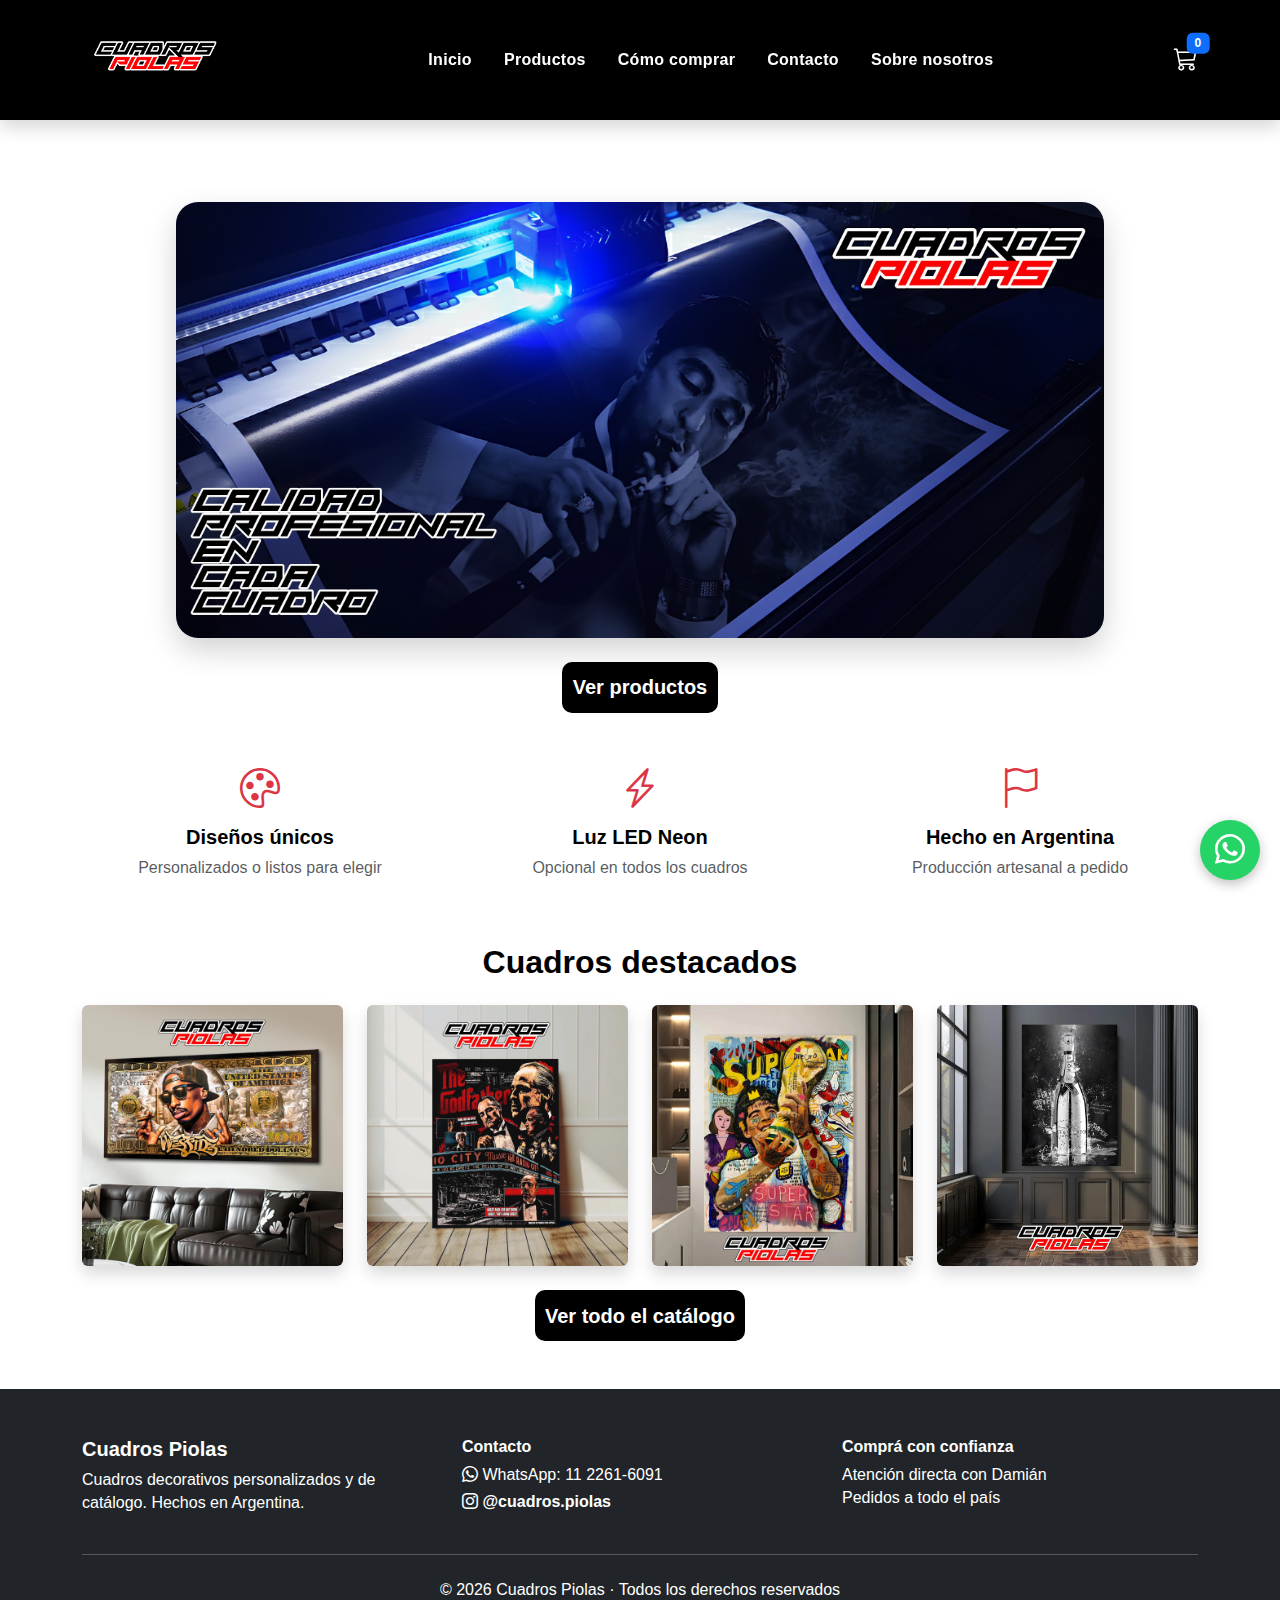
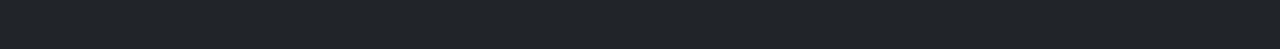
<file: index.html>
<!DOCTYPE html>
<html lang="es">
<head>
  <meta charset="UTF-8">
  <title>Cuadros Piolas | Cuadros Decorativos Personalizados</title>
  <meta name="viewport" content="width=device-width, initial-scale=1">


  <link rel="icon" type="image/png" href="img/favicon-cuadrospiolas.png">


  <!-- Bootstrap -->
  <link href="https://cdn.jsdelivr.net/npm/bootstrap@5.3.2/dist/css/bootstrap.min.css" rel="stylesheet">

  <!-- Icons -->
  <link href="https://cdn.jsdelivr.net/npm/bootstrap-icons/font/bootstrap-icons.css" rel="stylesheet">

  <!-- CSS -->
  <link rel="stylesheet" href="css/style.css">
</head>

<body>

<!-- ================= NAVBAR ================= -->
<nav class="navbar navbar-expand-lg fixed-top navbar-dark bg-danger shadow"> 
  <div class="container"> 
    <a class="navbar-brand fw-bold" href="index.html">
      <img src="img/logo.PNG" alt="Cuadros Piolas" class="logo-navbar">
    </a>

    <div class="d-flex align-items-center gap-2 d-lg-none">
      <button class="btn p-0 text-white fs-4" id="btn-lupa" type="button">
        <i class="bi bi-search"></i>
      </button>
      
      <input type="search" id="input-buscar-navbar" class="form-control form-control-sm d-none" placeholder="Buscar..." style="width: 140px;"/>


      <button class="navbar-toggler" type="button" data-bs-toggle="collapse" data-bs-target="#navbarNav">
        <span class="navbar-toggler-icon"></span>
      </button>
    </div>

    <div class="collapse navbar-collapse" id="navbarNav"> 
      <ul class="navbar-nav mx-auto gap-3"> 
        <li class="nav-item"> 
          <a class="nav-link active" href="index.html">Inicio</a> 
        </li> 
        <li class="nav-item"> 
          <a class="nav-link" href="productos.html">Productos</a> 
        </li> 
        <li class="nav-item"> 
          <a class="nav-link" href="como-comprar.html">Cómo comprar</a> 
        </li> 
        <li class="nav-item"> 
          <a class="nav-link" href="contacto.html">Contacto</a> 
        </li> 
        <li class="nav-item"> 
          <a class="nav-link" href="sobre-nosotros.html">Sobre nosotros</a> 
        </li> 
        

      </ul> 
      <!-- CARRITO --> 
      <a href="carrito.html" class="nav-link position-relative text-white"> 
        <i class="bi bi-cart3 fs-4"></i> 
        <span id="cart-count" class="badge bg-primary position-absolute top-0 start-100 translate-middle" >0</span> 
      </a>  
    </div> 
  </div> 
</nav>
<!-- ================= PRESENTACIÓN ================= -->
<main class="container text-center my-5 main-offset">

  <section class="container my-4">
    <div class="hero-imagen">
      <img src="img/imagen-fondo-1.jpeg" alt="Cuadros Piolas">
    </div>
  </section>






  <div class="d-flex justify-content-center gap-3 mt-4 flex-wrap">
    <a href="productos.html" class="btn btn-danger btn-lg">
      Ver productos
    </a>
  </div>

</main>

<!-- ================= BLOQUE CONFIANZA ================= -->
<section class="container my-5">
  <div class="row text-center g-4">

    <div class="col-md-4">
      <i class="bi bi-palette fs-1 text-danger"></i>
      <h5 class="fw-bold mt-2">Diseños únicos</h5>
      <p class="text-muted">Personalizados o listos para elegir</p>
    </div>

    <div class="col-md-4">
      <i class="bi bi-lightning-charge fs-1 text-danger"></i>
      <h5 class="fw-bold mt-2">Luz LED Neon</h5>
      <p class="text-muted">Opcional en todos los cuadros</p>
    </div>

    <div class="col-md-4">
      <i class="bi bi-flag fs-1 text-danger"></i>
      <h5 class="fw-bold mt-2">Hecho en Argentina</h5>
      <p class="text-muted">Producción artesanal a pedido</p>
    </div>

  </div>
</section>

<!-- ================= CUADROS DESTACADOS ================= -->
<section class="container my-5">
  <h2 class="fw-bold text-center mb-4">Cuadros destacados</h2>

  <div class="row g-4">

    <div class="col-md-3 col-sm-6">
      <img src="img/dolar/dolar-1.jpeg" class="img-fluid rounded shadow" alt="Dólar Cantante">
    </div>

    <div class="col-md-3 col-sm-6">
      <img src="img/cine/elpadrino-1.jpeg" class="img-fluid rounded shadow" alt="El Padrino">
    </div>

    <div class="col-md-3 col-sm-6">
      <img src="img/futbol/maradona1.jpeg" class="img-fluid rounded shadow" alt="Maradona">
    </div>

    <div class="col-md-3 col-sm-6">
      <img src="img/lujo/moet-1.jpeg" class="img-fluid rounded shadow" alt="Moet">
    </div>

  </div>

  <div class="text-center mt-4">
    <a href="productos.html" class="btn btn-outline-danger btn-lg">
      Ver todo el catálogo
    </a>
  </div>
</section>

<!-- ================= FOOTER ================= -->
<footer class="footer bg-dark text-white py-5 mt-5">
  <div class="container">
    <div class="row text-center text-md-start">

      <div class="col-md-4 mb-3">
        <h5 class="fw-bold">Cuadros Piolas</h5>
        <p class="mb-0">
          Cuadros decorativos personalizados y de catálogo.
          Hechos en Argentina.
        </p>
      </div>

      <div class="col-md-4 mb-3">
        <h6 class="fw-bold">Contacto</h6>
        <p class="mb-1">
          <i class="bi bi-whatsapp"></i> WhatsApp: 11 2261-6091
        </p>
        <p class="mb-0">
          <i class="bi bi-instagram"></i>
          <a
            href="https://www.instagram.com/cuadros.piolas/"
            target="_blank"
            class="text-white fw-bold"
          >
            @cuadros.piolas
          </a>
        </p>
      </div>

      <div class="col-md-4 mb-3">
        <h6 class="fw-bold">Comprá con confianza</h6>
        <p class="mb-0">Atención directa con Damián</p>
        <p class="mb-0">Pedidos a todo el país</p>
      </div>

    </div>

    <hr class="border-light my-4">

    <p class="text-center mb-0">
      © 2026 Cuadros Piolas · Todos los derechos reservados
    </p>
  </div>
</footer>

<!-- ================= WHATSAPP FLOAT ================= -->
<a
  href="https://wa.me/5491122616091"
  target="_blank"
  class="whatsapp-float"
>
  <i class="bi bi-whatsapp"></i>
</a>


<!-- ================= SCRIPTS ================= -->
<script src="https://cdn.jsdelivr.net/npm/bootstrap@5.3.2/dist/js/bootstrap.bundle.min.js"></script>

<script src="js/app.js"></script>

<script>
  const btnLupa = document.getElementById("btn-lupa");
  const inputBuscar = document.getElementById("input-buscar-navbar");

  btnLupa.addEventListener("click", () => {
    inputBuscar.classList.toggle("d-none");
    inputBuscar.focus();
  });

  inputBuscar.addEventListener("keydown", (e) => {
    if (e.key === "Enter" && inputBuscar.value.trim() !== "") {
      const termino = encodeURIComponent(inputBuscar.value.trim());
      window.location.href = `productos.html?search=${termino}`;
    }
  });
</script>

</body>
</html>
</file>
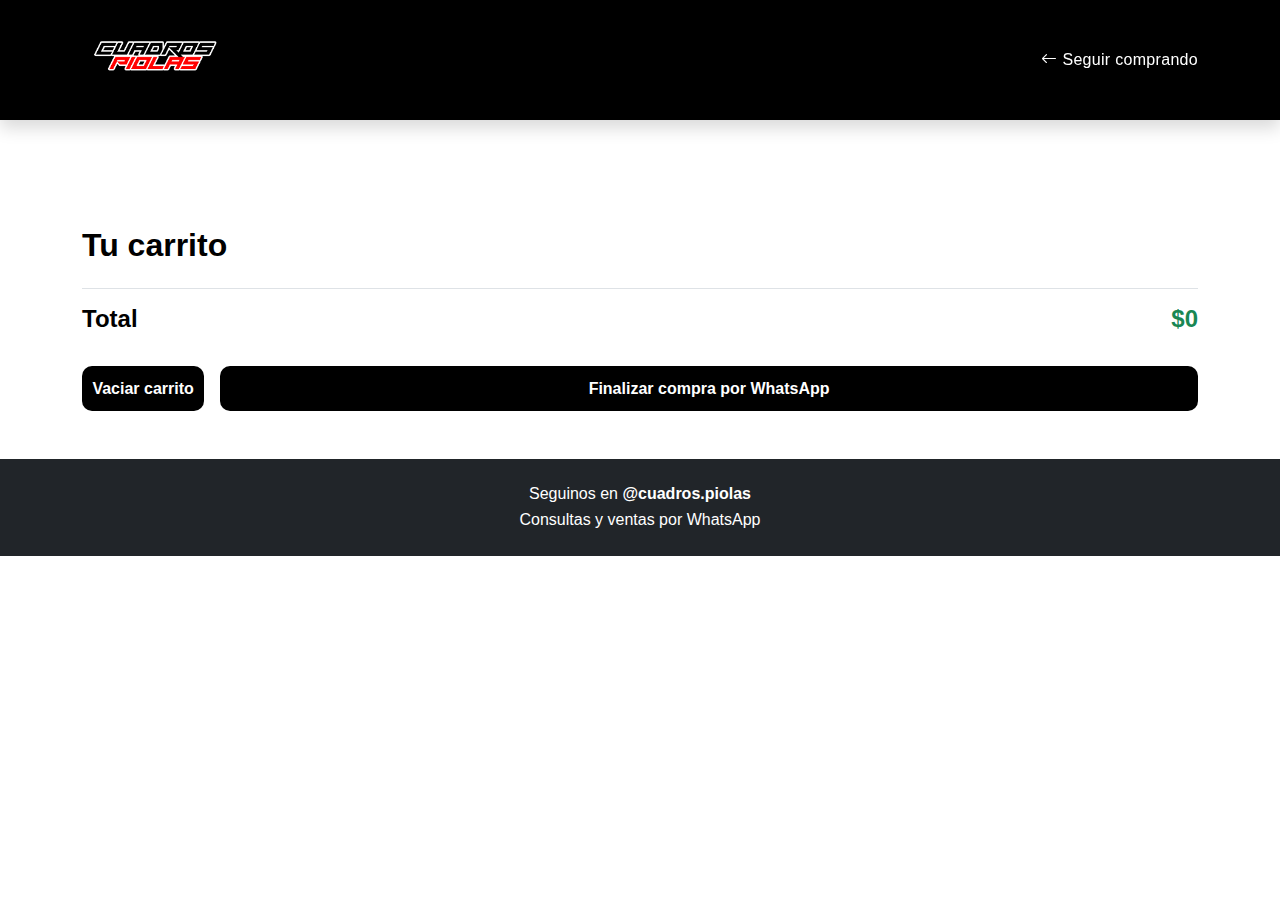
<file: carrito.html>
<!DOCTYPE html>
<html lang="es">
<head>
  <meta charset="UTF-8">
  <title>Carrito | Cuadros Piolas</title>
  <meta name="viewport" content="width=device-width, initial-scale=1">

  <!-- Bootstrap -->
  <link href="https://cdn.jsdelivr.net/npm/bootstrap@5.3.2/dist/css/bootstrap.min.css" rel="stylesheet">

  <!-- Icons -->
  <link href="https://cdn.jsdelivr.net/npm/bootstrap-icons/font/bootstrap-icons.css" rel="stylesheet">

  <!-- CSS -->
  <link rel="stylesheet" href="css/style.css">
</head>

<body>

<!-- ================= NAVBAR ================= -->
<nav class="navbar navbar-expand-lg fixed-top navbar-dark bg-danger shadow">
  <div class="container">

    <a class="navbar-brand fw-bold" href="index.html">
      <img src="img/logo.PNG" alt="Cuadros Piolas" class="logo-navbar">
    </a>

    <!-- Carrito móvil -->
    <a href="carrito.html" class="nav-link text-white position-relative d-lg-none ms-auto me-2">
      <i class="bi bi-cart-fill fs-4"></i>
      <span id="cart-count" class="position-absolute top-0 start-100 translate-middle badge rounded-pill bg-success">
        0
      </span>
    </a>

    <!-- Seguir comprando -->
    <div class="ms-auto">
      <a href="productos.html" class="nav-link text-white">
        <i class="bi bi-arrow-left"></i> Seguir comprando
      </a>
    </div>

  </div>
</nav>

<!-- ================= CARRITO ================= -->
<main class="container my-5 pt-5">

  <h2 class="fw-bold mb-4">Tu carrito</h2>

  <!-- Lista -->
  <div id="carrito-lista" class="mb-4"></div>

  <!-- Total -->
  <div class="d-flex justify-content-between align-items-center border-top pt-3">
    <h4 class="fw-bold">Total</h4>
    <h4 class="fw-bold text-success" id="carrito-total">$0</h4>
  </div>

  <!-- Acciones -->
  <div class="mt-4 d-flex gap-3">
    <button id="btn-vaciar" class="btn btn-outline-secondary">
      Vaciar carrito
    </button>

    <button id="btn-finalizar" class="btn btn-success flex-grow-1">
      Finalizar compra por WhatsApp
    </button>
  </div>

</main>

<!-- ================= FOOTER ================= -->
<footer class="footer bg-dark text-white text-center py-4 mt-5">
  <p class="mb-1">
    Seguinos en
    <a href="https://www.instagram.com/cuadros.piolas/" target="_blank" class="text-white fw-bold">
      @cuadros.piolas
    </a>
  </p>
  <p class="mb-0">Consultas y ventas por WhatsApp</p>
</footer>

<!-- ================= SCRIPTS ================= -->
<script src="https://cdn.jsdelivr.net/npm/bootstrap@5.3.2/dist/js/bootstrap.bundle.min.js"></script>
<script src="js/carrito.js"></script>

</body>
</html>
</file>
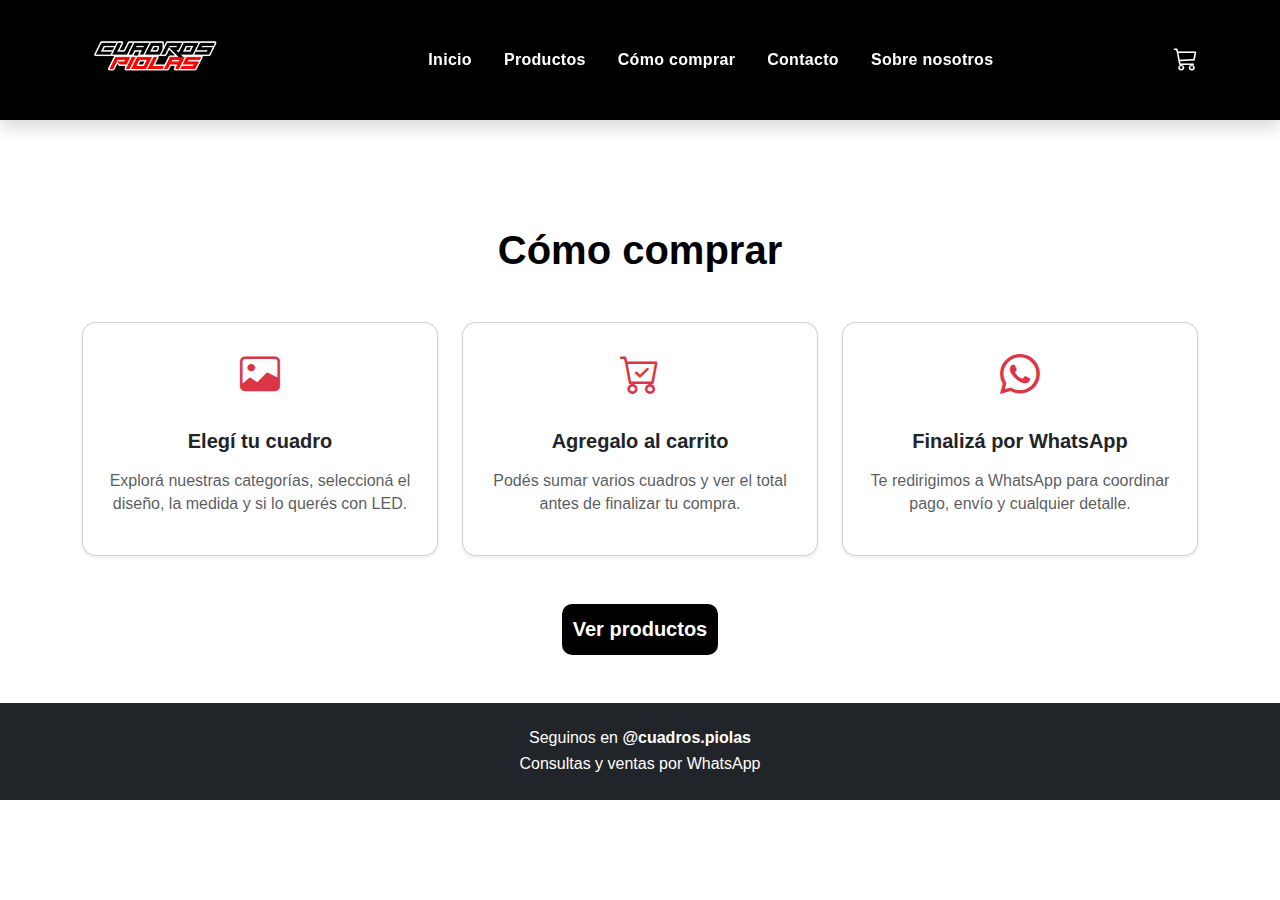
<file: como-comprar.html>
<!DOCTYPE html>
<html lang="es">
<head>
  <meta charset="UTF-8">
  <title>Cómo Comprar | Cuadros Piolas</title>
  <meta name="viewport" content="width=device-width, initial-scale=1">
  <link rel="icon" type="image/png" href="img/favicon-cuadrospiolas.png">

  <!-- Bootstrap -->
  <link href="https://cdn.jsdelivr.net/npm/bootstrap@5.3.2/dist/css/bootstrap.min.css" rel="stylesheet">

  <!-- Icons -->
  <link href="https://cdn.jsdelivr.net/npm/bootstrap-icons/font/bootstrap-icons.css" rel="stylesheet">

  <!-- CSS -->
  <link rel="stylesheet" href="css/style.css">
</head>
<body>

<!-- ================= NAVBAR ================= -->
<nav class="navbar navbar-expand-lg fixed-top navbar-dark bg-danger shadow">
  <div class="container">
    <a class="navbar-brand fw-bold" href="index.html">
      <img src="img/logo.PNG" alt="Cuadros Piolas" class="logo-navbar">
    </a>

    <button class="navbar-toggler" type="button" data-bs-toggle="collapse" data-bs-target="#navbarNav">
      <span class="navbar-toggler-icon"></span>
    </button>

    <div class="collapse navbar-collapse" id="navbarNav">
      <ul class="navbar-nav mx-auto gap-3">
        <li class="nav-item"><a class="nav-link" href="index.html">Inicio</a></li>
        <li class="nav-item"><a class="nav-link" href="productos.html">Productos</a></li>
        <li class="nav-item"><a class="nav-link active" href="como-comprar.html">Cómo comprar</a></li>
        <li class="nav-item"><a class="nav-link" href="contacto.html">Contacto</a></li>
        <li class="nav-item"><a class="nav-link active" href="sobre-nosotros.html">Sobre nosotros</a></li> 
      </ul>

      <a href="carrito.html" class="nav-link text-white">
        <i class="bi bi-cart3 fs-4"></i>
      </a>
    </div>
  </div>
</nav>

<!-- ================= COMO COMPRAR ================= -->
<main class="container my-5 pt-5">
  <h1 class="fw-bold text-center mb-5">Cómo comprar</h1>

  <div class="row g-4">

    <div class="col-md-4">
      <div class="card h-100 text-center shadow-sm p-4">
        <i class="bi bi-image fs-1 text-danger mb-3"></i>
        <h5 class="fw-bold">Elegí tu cuadro</h5>
        <p class="text-muted">
          Explorá nuestras categorías, seleccioná el diseño, la medida y si lo querés con LED.
        </p>
      </div>
    </div>

    <div class="col-md-4">
      <div class="card h-100 text-center shadow-sm p-4">
        <i class="bi bi-cart-check fs-1 text-danger mb-3"></i>
        <h5 class="fw-bold">Agregalo al carrito</h5>
        <p class="text-muted">
          Podés sumar varios cuadros y ver el total antes de finalizar tu compra.
        </p>
      </div>
    </div>

    <div class="col-md-4">
      <div class="card h-100 text-center shadow-sm p-4">
        <i class="bi bi-whatsapp fs-1 text-danger mb-3"></i>
        <h5 class="fw-bold">Finalizá por WhatsApp</h5>
        <p class="text-muted">
          Te redirigimos a WhatsApp para coordinar pago, envío y cualquier detalle.
        </p>
      </div>
    </div>

  </div>

  <div class="text-center mt-5">
    <a href="productos.html" class="btn btn-danger btn-lg">
      Ver productos
    </a>
  </div>
</main>

<!-- ================= FOOTER ================= -->
<footer class="footer bg-dark text-white text-center py-4 mt-5">
  <p class="mb-1">
    Seguinos en
    <a href="https://www.instagram.com/cuadros.piolas/" target="_blank" class="text-white fw-bold">
      @cuadros.piolas
    </a>
  </p>
  <p class="mb-0">Consultas y ventas por WhatsApp</p>
</footer>

<script src="https://cdn.jsdelivr.net/npm/bootstrap@5.3.2/dist/js/bootstrap.bundle.min.js"></script>
</body>
</html>
</file>
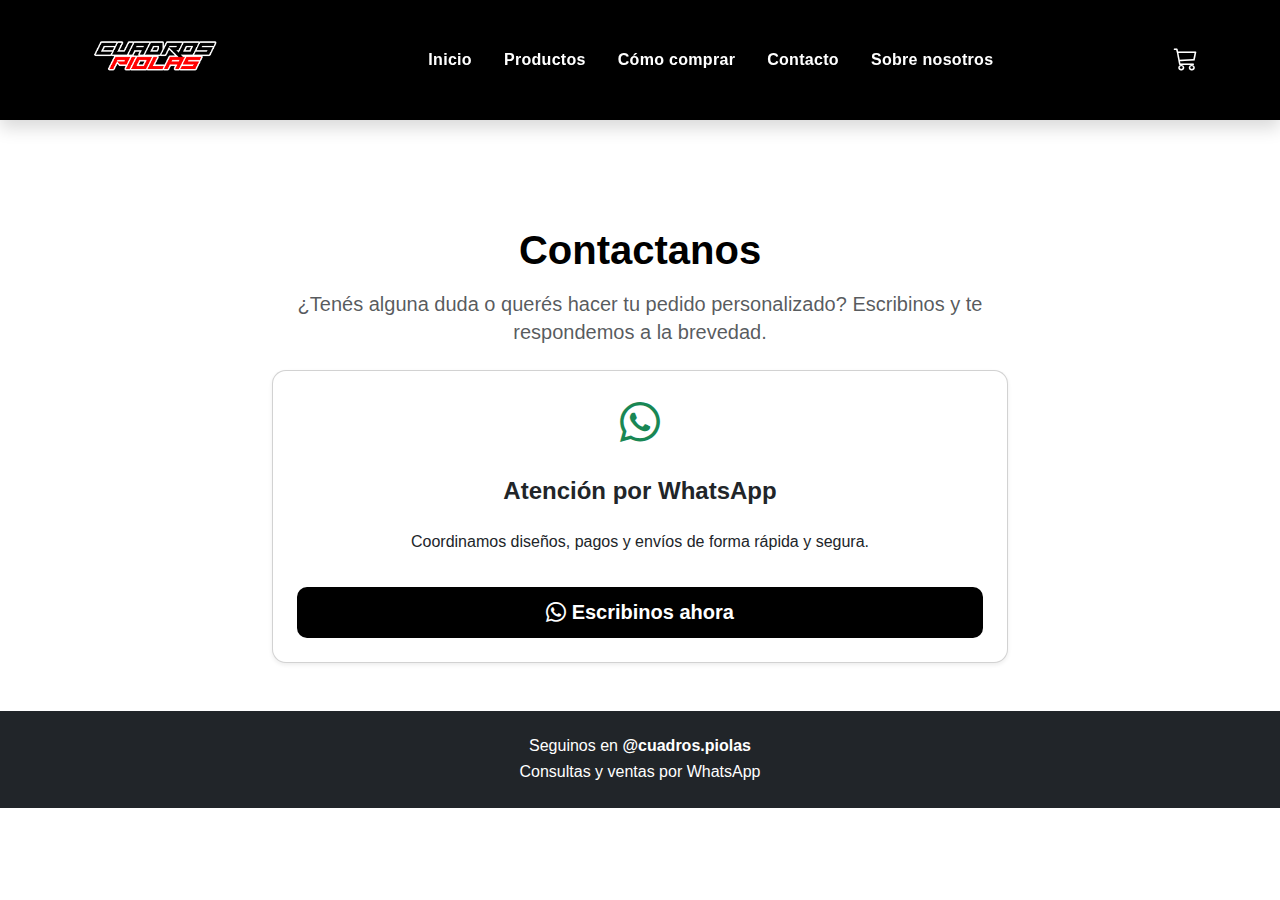
<file: contacto.html>
<!DOCTYPE html>
<html lang="es">
<head>
  <meta charset="UTF-8">
  <title>Contacto | Cuadros Piolas</title>
  <meta name="viewport" content="width=device-width, initial-scale=1">

  <!-- Bootstrap -->
  <link href="https://cdn.jsdelivr.net/npm/bootstrap@5.3.2/dist/css/bootstrap.min.css" rel="stylesheet">

  <!-- Icons -->
  <link href="https://cdn.jsdelivr.net/npm/bootstrap-icons/font/bootstrap-icons.css" rel="stylesheet">

  <!-- CSS -->
  <link rel="stylesheet" href="css/style.css">
</head>
<body>

<!-- ================= NAVBAR ================= -->
<nav class="navbar navbar-expand-lg fixed-top navbar-dark bg-danger shadow">
  <div class="container">
    <a class="navbar-brand fw-bold" href="index.html">
      <img src="img/logo.PNG" alt="Cuadros Piolas" class="logo-navbar">
    </a>

    <button class="navbar-toggler" type="button" data-bs-toggle="collapse" data-bs-target="#navbarNav">
      <span class="navbar-toggler-icon"></span>
    </button>

    <div class="collapse navbar-collapse" id="navbarNav">
      <ul class="navbar-nav mx-auto gap-3">
        <li class="nav-item"><a class="nav-link" href="index.html">Inicio</a></li>
        <li class="nav-item"><a class="nav-link" href="productos.html">Productos</a></li>
        <li class="nav-item"><a class="nav-link" href="como-comprar.html">Cómo comprar</a></li>
        <li class="nav-item"><a class="nav-link active" href="contacto.html">Contacto</a></li>
        <li class="nav-item"><a class="nav-link active" href="sobre-nosotros.html">Sobre nosotros</a></li> 
      </ul>

      <a href="carrito.html" class="nav-link text-white">
        <i class="bi bi-cart3 fs-4"></i>
      </a>
    </div>
  </div>
</nav>

<!-- ================= CONTACTO ================= -->
<main class="container my-5 pt-5">
  <div class="row justify-content-center">
    <div class="col-md-8 text-center">

      <h1 class="fw-bold mb-3">Contactanos</h1>
      <p class="lead text-muted mb-4">
        ¿Tenés alguna duda o querés hacer tu pedido personalizado?  
        Escribinos y te respondemos a la brevedad.
      </p>

      <div class="card shadow-sm p-4">
        <i class="bi bi-whatsapp fs-1 text-success mb-3"></i>
        <h4 class="fw-bold mb-3">Atención por WhatsApp</h4>
        <p class="mb-4">
          Coordinamos diseños, pagos y envíos de forma rápida y segura.
        </p>

        <a
          href="https://wa.me/5491122616091"
          target="_blank"
          class="btn btn-success btn-lg"
        >
          <i class="bi bi-whatsapp"></i> Escribinos ahora
        </a>
      </div>

    </div>
  </div>
</main>

<!-- ================= FOOTER ================= -->
<footer class="footer bg-dark text-white text-center py-4 mt-5">
  <p class="mb-1">
    Seguinos en
    <a href="https://www.instagram.com/cuadros.piolas/" target="_blank" class="text-white fw-bold">
      @cuadros.piolas
    </a>
  </p>
  <p class="mb-0">Consultas y ventas por WhatsApp</p>
</footer>

<script src="https://cdn.jsdelivr.net/npm/bootstrap@5.3.2/dist/js/bootstrap.bundle.min.js"></script>
</body>
</html>
</file>
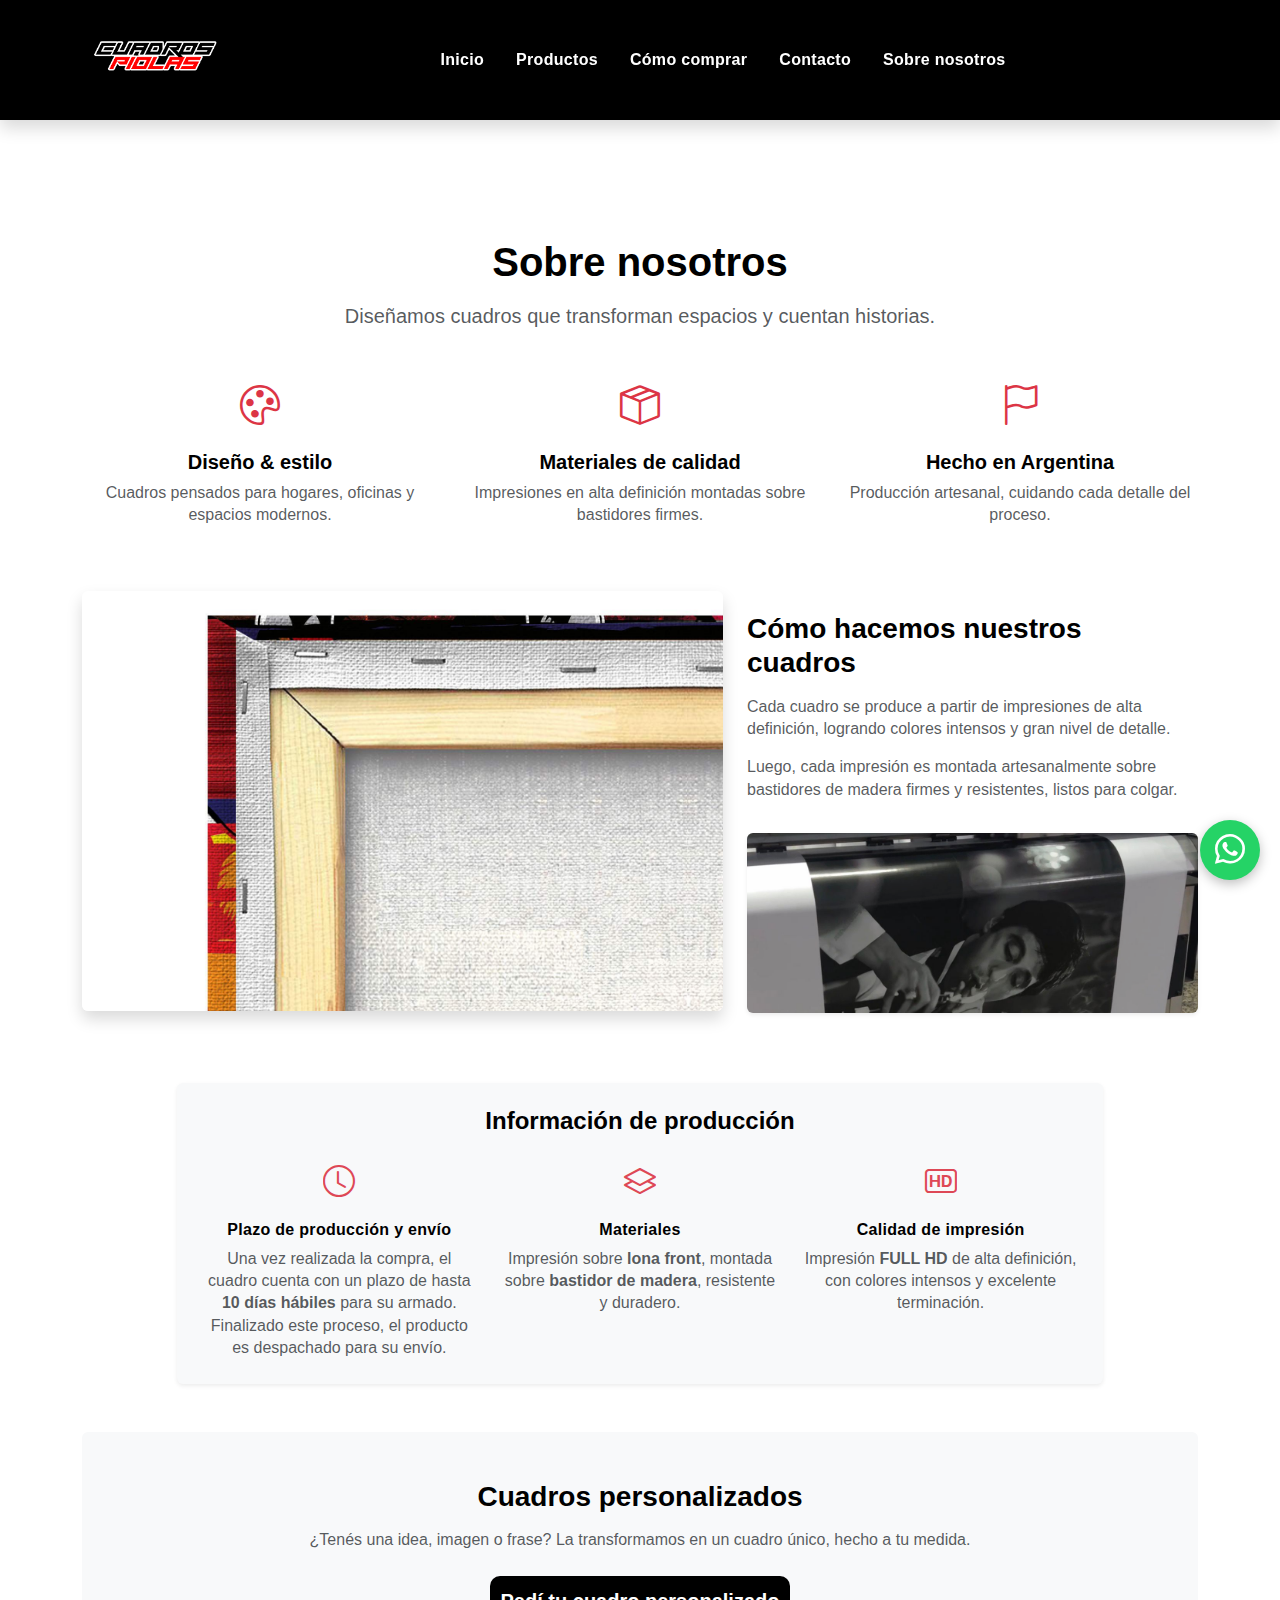
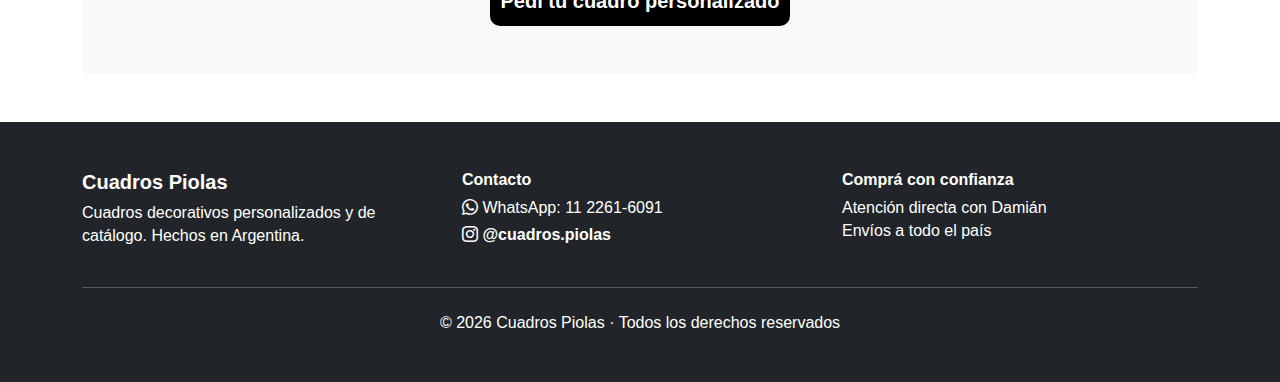
<file: sobre-nosotros.html>
<!DOCTYPE html>
<html lang="es">
<head>
  <meta charset="UTF-8">
  <title>Sobre nosotros | Cuadros Piolas</title>
  <meta name="viewport" content="width=device-width, initial-scale=1">
  <link rel="icon" type="image/png" href="img/favicon-cuadrospiolas.png">

  <!-- Bootstrap -->
  <link href="https://cdn.jsdelivr.net/npm/bootstrap@5.3.2/dist/css/bootstrap.min.css" rel="stylesheet">

  <!-- Icons -->
  <link href="https://cdn.jsdelivr.net/npm/bootstrap-icons/font/bootstrap-icons.css" rel="stylesheet">

  <!-- CSS -->
  <link rel="stylesheet" href="css/style.css">
</head>

<body>

<!-- ================= NAVBAR ================= -->
<nav class="navbar navbar-expand-lg fixed-top navbar-dark bg-danger shadow"> 
  <div class="container"> 
    <a class="navbar-brand fw-bold" href="index.html">
      <img src="img/logo.PNG" alt="Cuadros Piolas" class="logo-navbar">
    </a>

    <button class="navbar-toggler" type="button" data-bs-toggle="collapse" data-bs-target="#navbarNav"> 
      <span class="navbar-toggler-icon"></span> 
    </button> 

    <div class="collapse navbar-collapse" id="navbarNav"> 
      <ul class="navbar-nav mx-auto gap-3"> 
        <li class="nav-item"> 
          <a class="nav-link" href="index.html">Inicio</a> 
        </li> 
        <li class="nav-item"> 
          <a class="nav-link" href="productos.html">Productos</a> 
        </li> 
        <li class="nav-item"> 
          <a class="nav-link" href="como-comprar.html">Cómo comprar</a> 
        </li> 
        <li class="nav-item"> 
          <a class="nav-link" href="contacto.html">Contacto</a> 
        </li> 
        <li class="nav-item"> 
          <a class="nav-link active" href="sobre-nosotros.html">Sobre nosotros</a> 
        </li> 
      </ul> 
    </div> 
  </div> 
</nav>

<!-- ================= CONTENIDO ================= -->
<main class="container my-5 main-offset">

  <!-- INTRO -->
  <section class="text-center mb-5">
    <h1 class="fw-bold mb-3">Sobre nosotros</h1>
    <p class="text-muted fs-5">
      Diseñamos cuadros que transforman espacios y cuentan historias.
    </p>
  </section>

  <!-- VALORES -->
  <section class="row text-center g-4 mb-5">

    <div class="col-md-4">
      <i class="bi bi-palette fs-1 text-danger"></i>
      <h5 class="fw-bold mt-3">Diseño & estilo</h5>
      <p class="text-muted">
        Cuadros pensados para hogares, oficinas y espacios modernos.
      </p>
    </div>

    <div class="col-md-4">
      <i class="bi bi-box-seam fs-1 text-danger"></i>
      <h5 class="fw-bold mt-3">Materiales de calidad</h5>
      <p class="text-muted">
        Impresiones en alta definición montadas sobre bastidores firmes.
      </p>
    </div>

    <div class="col-md-4">
      <i class="bi bi-flag fs-1 text-danger"></i>
      <h5 class="fw-bold mt-3">Hecho en Argentina</h5>
      <p class="text-muted">
        Producción artesanal, cuidando cada detalle del proceso.
      </p>
    </div>

  </section>
  
  <section class="row align-items-center mb-5 proceso">
    
    <div class="col-lg-7 mb-4">
      <img src="img/armado.jpeg" alt="Impresión de cuadros en alta definición" class="img-fluid rounded shadow proceso-img-principal">
    </div>
    
    <div class="col-lg-5">
      <h3 class="fw-bold mb-3">Cómo hacemos nuestros cuadros</h3>
      
      <p class="text-muted">
        Cada cuadro se produce a partir de impresiones de alta definición,
        logrando colores intensos y gran nivel de detalle.
      </p>

    
      <p class="text-muted">
      
        Luego, cada impresión es montada artesanalmente sobre bastidores
      
        de madera firmes y resistentes, listos para colgar.
    
      </p>
      
      <img src="img/armado-2.jpeg" alt="Detalle trasero del bastidor del cuadro" class="img-fluid rounded shadow-sm mt-3 proceso-img-secundaria">
    
    </div>
  
  </section>
  
  <section class="row justify-content-center mb-5">
    <div class="col-lg-10">
      
      <div class="bg-light p-4 rounded shadow-sm">

      
        <h4 class="fw-bold mb-4 text-center">
        
          Información de producción
      
        </h4>

      
        <div class="row text-center g-4">
          
          <div class="col-md-4">
            <i class="bi bi-clock fs-2 text-danger"></i>
            <h6 class="fw-bold mt-3">Plazo de producción y envío</h6>
            <p class="text-muted mb-0">
              Una vez realizada la compra, el cuadro cuenta con un plazo de
              hasta <strong>10 días hábiles</strong> para su armado.
              Finalizado este proceso, el producto es despachado para su envío.
            </p>
          </div>
          
          <div class="col-md-4">
          
            <i class="bi bi-layers fs-2 text-danger"></i>
          
            <h6 class="fw-bold mt-3">Materiales</h6>
          
            <p class="text-muted mb-0">
            
              Impresión sobre <strong>lona front</strong>, montada sobre
            
              <strong>bastidor de madera</strong>, resistente y duradero.
          
            </p>
        
          </div>
          <div class="col-md-4">
          
            <i class="bi bi-badge-hd fs-2 text-danger"></i>
          
            <h6 class="fw-bold mt-3">Calidad de impresión</h6>
          
            <p class="text-muted mb-0">
            
              Impresión <strong>FULL HD</strong> de alta definición,
            
              con colores intensos y excelente terminación.
          
            </p>
        
          </div>
        
        </div>
      </div>
    </div>
  </section>



  <!-- PERSONALIZADOS -->
  <section class="bg-light p-5 rounded text-center">
    <h3 class="fw-bold mb-3">Cuadros personalizados</h3>
    <p class="text-muted mb-4">
      ¿Tenés una idea, imagen o frase? La transformamos en un cuadro único,
      hecho a tu medida.
    </p>

    <a
      href="https://wa.me/5491122616091"
      target="_blank"
      class="btn btn-success btn-lg"
    >
      Pedí tu cuadro personalizado
    </a>
  </section>

</main>

<!-- ================= FOOTER ================= -->
<footer class="footer bg-dark text-white py-5 mt-5">
  <div class="container">
    <div class="row text-center text-md-start">

      <div class="col-md-4 mb-3">
        <h5 class="fw-bold">Cuadros Piolas</h5>
        <p class="mb-0">
          Cuadros decorativos personalizados y de catálogo.
          Hechos en Argentina.
        </p>
      </div>

      <div class="col-md-4 mb-3">
        <h6 class="fw-bold">Contacto</h6>
        <p class="mb-1">
          <i class="bi bi-whatsapp"></i> WhatsApp: 11 2261-6091
        </p>
        <p class="mb-0">
          <i class="bi bi-instagram"></i>
          <a
            href="https://www.instagram.com/cuadros.piolas/"
            target="_blank"
            class="text-white fw-bold"
          >
            @cuadros.piolas
          </a>
        </p>
      </div>

      <div class="col-md-4 mb-3">
        <h6 class="fw-bold">Comprá con confianza</h6>
        <p class="mb-0">Atención directa con Damián</p>
        <p class="mb-0">Envíos a todo el país</p>
      </div>

    </div>

    <hr class="border-light my-4">

    <p class="text-center mb-0">
      © 2026 Cuadros Piolas · Todos los derechos reservados
    </p>
  </div>
</footer>

<!-- ================= WHATSAPP FLOAT ================= -->
<a
  href="https://wa.me/5491122616091"
  target="_blank"
  class="whatsapp-float"
>
  <i class="bi bi-whatsapp"></i>
</a>

<!-- ================= SCRIPTS ================= -->
<script src="https://cdn.jsdelivr.net/npm/bootstrap@5.3.2/dist/js/bootstrap.bundle.min.js"></script>

</body>
</html>
</file>
<file: css/style.css>
/* ================= RESET ================= */
*, *::before, *::after {
    box-sizing: border-box;
}

body {
    margin: 0;
    padding-top: 130px;
    font-family: "Segoe UI", Tahoma, sans-serif;
    background-color: #ffffff;
    color: #000000;
    line-height: 1.4;
}

main {
    padding-top: 60px;
}

/* Contenedor de categorías */
.categorias {
  display: flex;
  flex-wrap: wrap;          /* Permite que los botones pasen a la siguiente fila */
  justify-content: center;   /* Centra los botones */
  gap: 0.75rem 0.75rem;     /* Espaciado entre botones */
  padding: 1rem 0;
}

/* Botones de categoría */
.categorias .btn {
  flex: 0 1 140px;           /* Anchura mínima de 140px, se adapta a pantalla */
  height: 50px;              /* Altura más grande que antes */
  white-space: normal;        /* Permite que textos largos se dividan en varias líneas */
  text-align: center;
  font-size: 1rem;            /* Texto más grande */
  font-weight: 500;
  padding: 0.5rem 1rem;       /* Padding cómodo */
  border-radius: 0.6rem;      /* Bordes redondeados */
  transition: transform 0.2s, box-shadow 0.2s;
}

/* Hover para interacción */
.categorias .btn:hover {
  transform: translateY(-2px);
  box-shadow: 0 5px 12px rgba(0,0,0,0.15);
}

/* Botón activo */
.categorias .btn.active {
  background-color: #dc3545; /* Rojo Bootstrap */
  color: #fff;
  border-color: #dc3545;
}


/* ================= NAVBAR ================= */
.navbar {
    background-color: #000000 !important;
    letter-spacing: 0.3px;
}

.navbar-brand,
.navbar-brand span,
.navbar-nav .nav-link {
    color: #ffffff !important;
    font-weight: 600;
}

.navbar-nav .nav-link:hover {
    opacity: 0.75;
}


/* ================= CONTENEDOR PRODUCTOS ================= */
.contenedor-productos {
    max-width: 1200px;
    margin: auto;
    padding: 2rem 1rem;
    display: grid;
    grid-template-columns: repeat(auto-fill, minmax(280px, 1fr));
    gap: 2rem;
}

/* ================= CARD PRODUCTO ================= */
.card,
.cuadro {
    background: #ffffff;
    border-radius: 14px;
    padding: 1rem;
    box-shadow: 0 10px 25px rgba(0,0,0,0.08);
    display: flex;
    flex-direction: column;
    gap: 0.6rem;
    transition: transform .2s ease, box-shadow .2s ease;
}

.card:hover,
.cuadro:hover {
    transform: translateY(-4px);
    box-shadow: 0 14px 30px rgba(0,0,0,0.12);
}

/* ================= LOGO NAVBAR ================= */
.navbar {
    height: 120px;              /* ALTURA DEL NAV */
    padding-top: 0;
    padding-bottom: 0;
}

.navbar .container {
    height: 100%;
    display: flex;
    align-items: center;
}

/* ================= LOGO NAVBAR ================= */
.logo-navbar {
    height: 150px;      /* tamaño normal */
    width: auto;
}

/* ================= IMAGEN ================= */
.cuadro-img {
    width: 100%;
    height: 220px;
    object-fit: cover;
    border-radius: 10px;
    background: #eee;
}

/* ================= TEXTO ================= */
.cuadro-nombre {
    font-size: 1.1rem;
    font-weight: 700;
    margin: 0.5rem 0 0;
    color: #000000;
}

.cuadro-descripcion {
    font-size: 0.9rem;
    color: #444444;
    margin-bottom: 0.4rem;
}

/* ================= FORM ================= */
.cuadro label {
    font-size: 0.8rem;
    font-weight: 600;
}

.cuadro select,
.cuadro input[type="number"] {
    width: 100%;
    padding: 0.45rem 0.5rem;
    border-radius: 8px;
    border: 1px solid #000000;
    font-size: 0.9rem;
}

.cuadro select:focus,
.cuadro input:focus {
    outline: none;
    border-color: #000000;
    box-shadow: 0 0 0 2px rgba(0,0,0,0.15);
}

/* ================= CHECK LED ================= */
.form-check-input:checked {
    background-color: #000000;
    border-color: #000000;
}

/* ================= PRECIO ================= */
.precio {
    font-size: 1.3rem;
    font-weight: 800;
    color: #000000;
}

/* ================= BOTONES ================= */
.btn,
.btn-agregar {
    background-color: #000000;
    color: #ffffff;
    border-radius: 10px;
    border: none;
    padding: 0.65rem;
    font-weight: 600;
    cursor: pointer;
    transition: transform .15s ease, opacity .2s ease;
}

.btn:hover,
.btn-agregar:hover {
    opacity: 0.85;
    transform: scale(1.02);
}

/* ================= CARRITO ================= */
.carrito-container {
    max-width: 900px;
    margin: auto;
    padding: 2rem 1rem;
}

.carrito-item {
    display: grid;
    grid-template-columns: 90px 1fr auto;
    gap: 1rem;
    align-items: center;
    background: #ffffff;
    border-radius: 12px;
    padding: 1rem;
    margin-bottom: 1rem;
    box-shadow: 0 6px 18px rgba(0,0,0,0.08);
}

.carrito-item img {
    width: 90px;
    height: 90px;
    object-fit: cover;
    border-radius: 8px;
}

.carrito-info h4 {
    font-size: 1rem;
    font-weight: 700;
}

.carrito-info p {
    font-size: 0.85rem;
    color: #444444;
}

.carrito-precio {
    font-weight: 800;
    color: #000000;
}

.btn-eliminar {
    background: none;
    border: none;
    color: #000000;
    font-size: 1.2rem;
    cursor: pointer;
}

/* ================= TOTAL ================= */
.carrito-total {
    text-align: right;
    font-size: 1.4rem;
    font-weight: 900;
    color: #000000;
}

/* ================= WHATSAPP (ÚNICO VERDE) ================= */
.btn-whatsapp {
    display: block;
    width: 100%;
    background: #25D366;
    color: #ffffff;
    text-align: center;
    padding: 0.9rem;
    border-radius: 12px;
    font-weight: 700;
    text-decoration: none;
    margin-top: 1.2rem;
}

.btn-whatsapp:hover {
    background: #1ebe5d;
}

/* Botón flotante */
.whatsapp-float {
    position: fixed;
    bottom: 20px;
    right: 20px;
    width: 60px;
    height: 60px;
    background-color: #25D366;
    color: #ffffff;
    border-radius: 50%;
    display: flex;
    align-items: center;
    justify-content: center;
    font-size: 30px;
    box-shadow: 0 4px 12px rgba(0,0,0,0.25);
    z-index: 999;
    text-decoration: none;
}

.whatsapp-float:hover {
    background-color: #1ebe5d;
}

/* ================= HERO IMAGEN ================= */
.hero-imagen {
    width: 100%;
    display: flex;
    justify-content: center;
    margin-top: -60px; /* 👈 la acerca al nav */
}

.hero-imagen img {
    max-width: 85%;          /* 🔹 achica la imagen */
    height: auto;            /* 🔹 no la corta */
    border-radius: 22px;
    display: block;
    box-shadow: 0 12px 30px rgba(0, 0, 0, 0.18);
}


/* ================= SOBRE NOSOTROS ================= */
.sobre-nosotros-page {
  min-height: 80vh;
}

.sobre-nosotros h1 {
  font-size: 2.5rem;
  margin-bottom: 30px;
}

/* ===== SOBRE NOSOTROS - PROCESO ===== */

.proceso-img-principal {
  max-height: 420px;
  object-fit: cover;
  width: 100%;
}

.proceso-img-secundaria {
  max-height: 180px;
  object-fit: cover;
  width: 100%;
  opacity: 0.95;
}

/* ===== INFO DE PRODUCCIÓN ===== */

.bg-light h6 {
  letter-spacing: 0.3px;
}

.bg-light i {
  opacity: 0.9;
}


.mini-cart {
  position: fixed;
  top: 90px;
  right: 20px;
  width: 320px;
  background: #fff;
  border-radius: 12px;
  box-shadow: 0 10px 30px rgba(0,0,0,.2);
  z-index: 9999;
  padding: 15px;
}

.mini-cart-header {
  display: flex;
  justify-content: space-between;
  align-items: center;
}

.mini-cart-body {
  display: flex;
  gap: 10px;
  margin: 10px 0;
}

.mini-cart-body img {
  width: 70px;
  height: auto;
  border-radius: 6px;
}

.mini-cart-footer p {
  font-weight: bold;
  margin-bottom: 10px;
}


/* ================= FOOTER ================= */
footer {
    background-color: #000000;
    color: #ffffff;
    text-align: center;
    padding: 2rem 1rem;
}

footer a {
    color: #25D366;
    font-weight: 700;
    text-decoration: none;
}

/* ================= MOBILE XS (menos de 576px) ================= */
@media (max-width: 576px) {

    /* ===== Hero/banner ===== */
    .hero-imagen {
    width: 100%;
    padding: 0;
    margin: 0;
    overflow: visible; /* clave */
    margin-top: -100px;
  }

  .hero-imagen img {
    width: 110%;        /* 🔥 aumenta tamaño */
    max-width: none;    /* 🔥 elimina límites */
    height: auto;
    display: block;
    margin: 0 auto;     /* centra */
  }
    /* ===== Categorías scroll horizontal ===== */
    .categorias {
        display: flex;
        flex-wrap: nowrap;
        overflow-x: auto;
        -webkit-overflow-scrolling: touch;
        justify-content: flex-start;
        padding: 0.5rem 0.25rem;
        gap: 0.5rem;
    }
    .categorias::-webkit-scrollbar {
        display: none;
    }
    .categorias {
        -ms-overflow-style: none;
        scrollbar-width: none;
    }
    .categorias .btn {
        flex: 0 0 auto;          /* ancho según contenido */
        white-space: nowrap;     /* no cortar el texto */
        font-size: 0.85rem;
        height: 40px;
        padding: 0.35rem 0.75rem;
        border-radius: 20px;
    }

    /* ===== Productos en 2 columnas ===== */
    .contenedor-productos {
        display: grid;
        grid-template-columns: repeat(2, 1fr); /* 2 columnas en móviles */
        gap: 0.75rem;
        padding: 1rem 0.5rem;
    }

    /* ===== Imagen de cada producto ===== */
    .cuadro-img {
        width: 100%;
        height: 180px;        /* altura cómoda */
        object-fit: cover;    /* mantiene proporción y recorta si hace falta */
        border-radius: 10px;
    }

    /* ===== Cards ===== */
    .card,
    .cuadro {
        padding: 0.8rem;
    }

    /* ===== Carrito ===== */
    .carrito-item {
        grid-template-columns: 1fr;
        text-align: center;
    }
    .carrito-total {
        text-align: center;
    }
}

/* ================= MOBILE SM (menos de 768px) ================= */
@media (max-width: 768px) {
    .logo-navbar {
        height: 120px;  /* más chico en celular */
    }

    .proceso-img-principal {
        max-height: 280px;
    }
    .proceso-img-secundaria {
        max-height: 160px;
    }
}

/* ================= NAVBAR MOBILE ================= */
@media (max-width: 991px) {
    .navbar-collapse {
        background-color: #fff;
        padding: 1rem;
        border-radius: 0 0 12px 12px;
    }
    .navbar-collapse .nav-link {
        color: #000 !important;
        font-weight: 600;
    }
    .navbar-collapse .nav-link:hover {
        color: #333 !important;
    }
}
</file>
